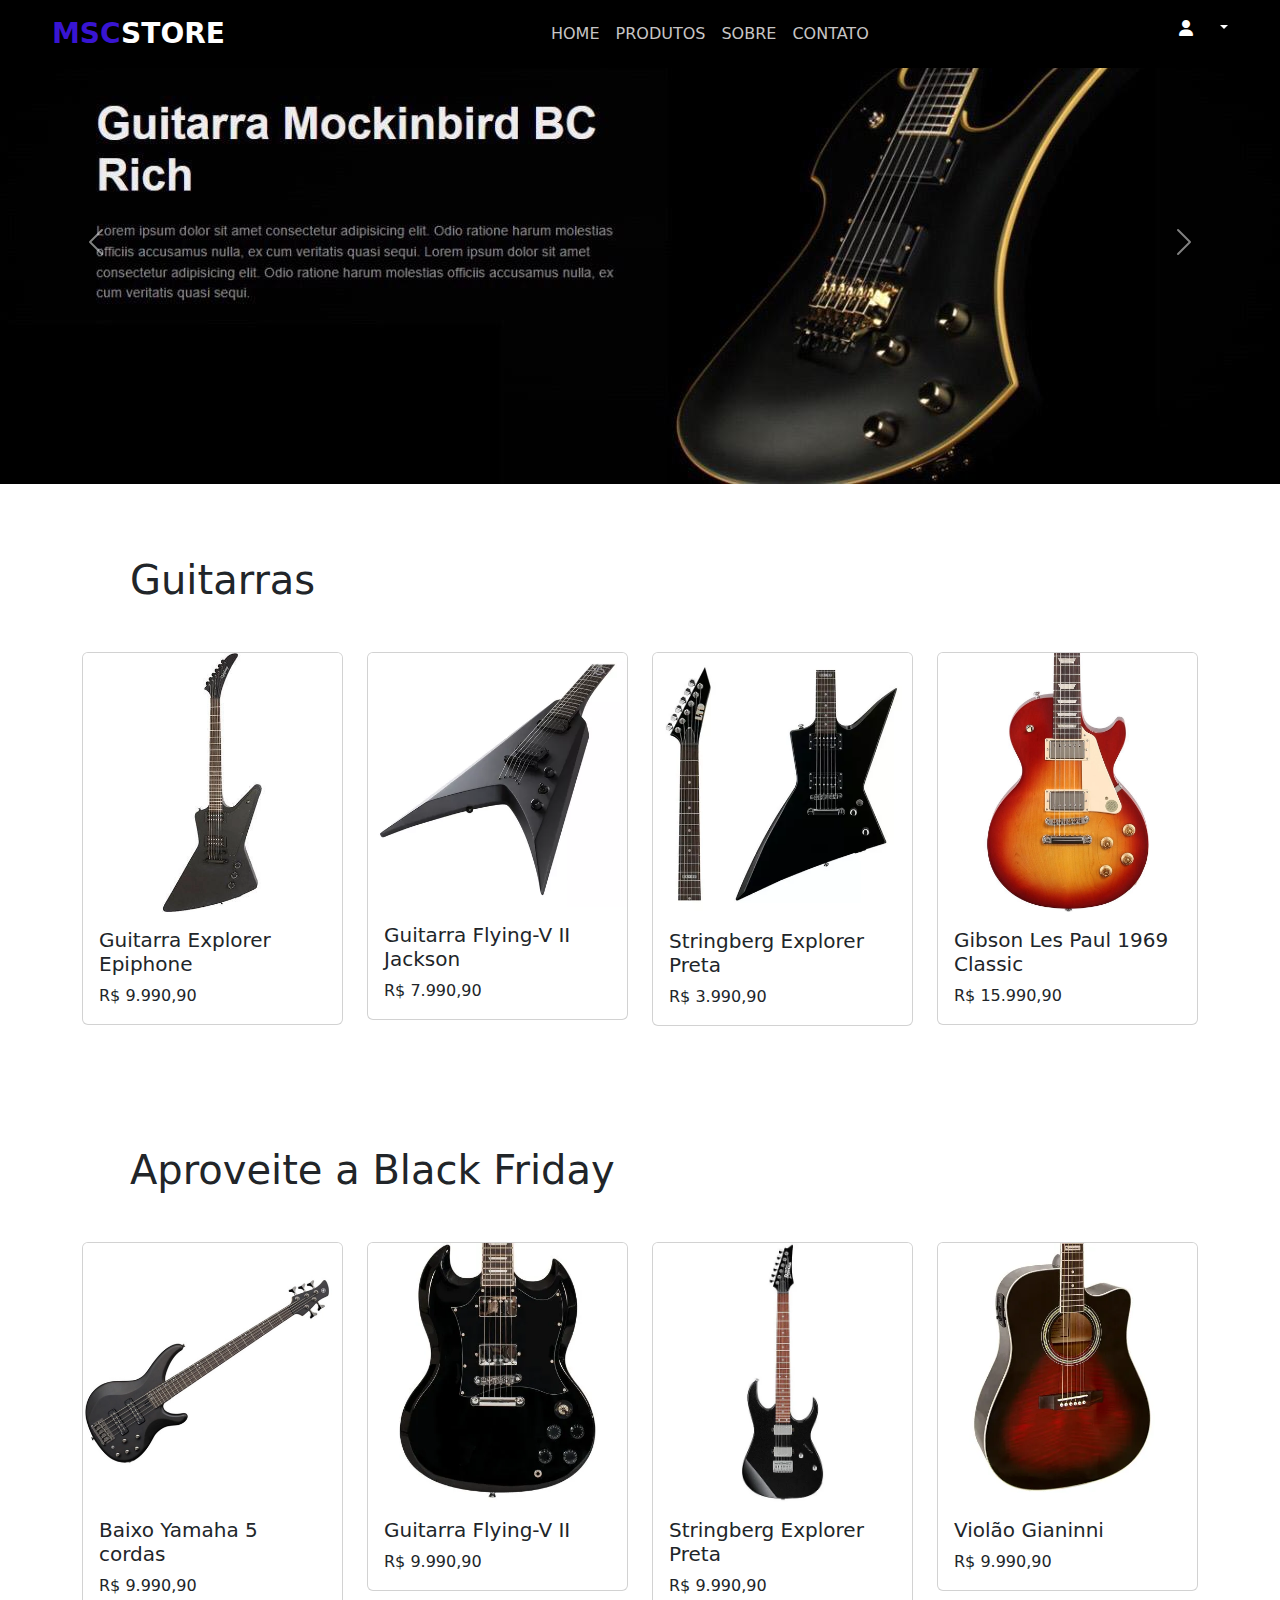
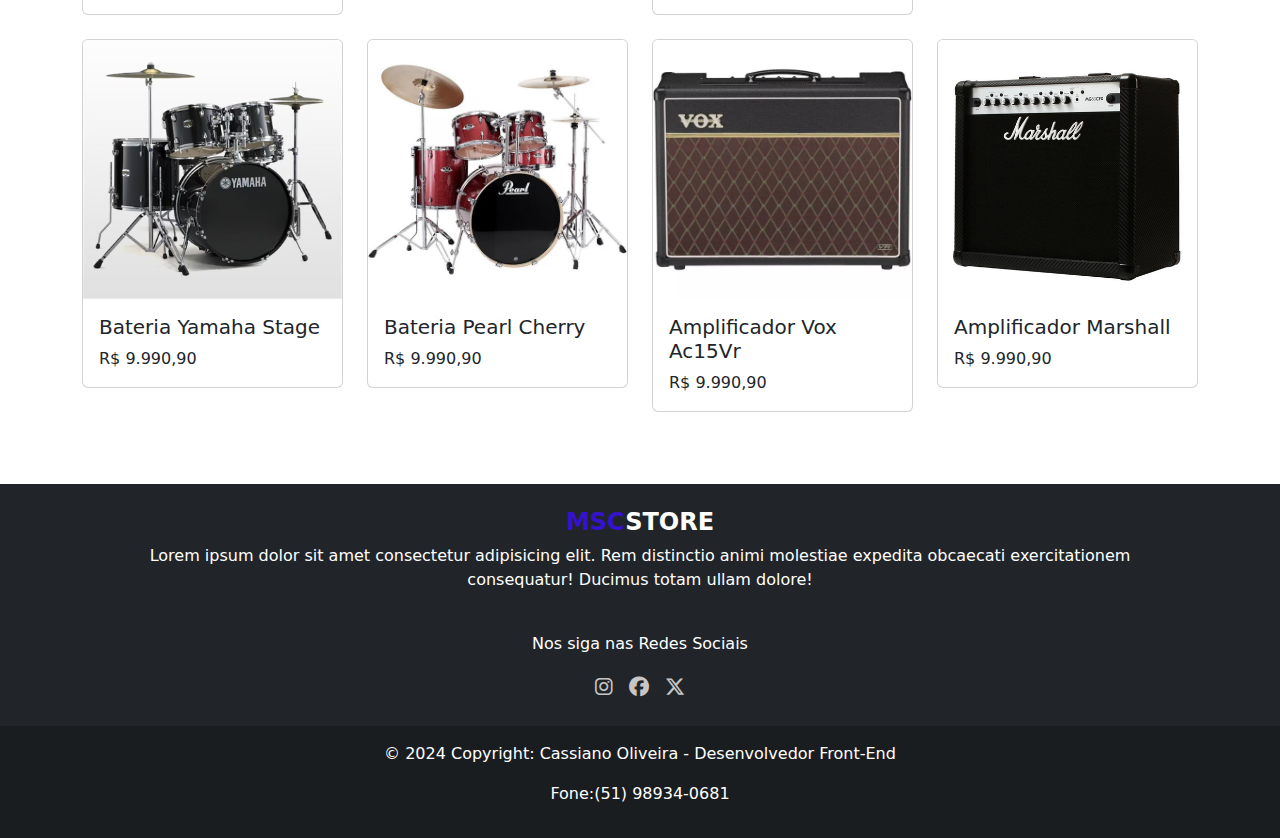
<file: index.html>
<!DOCTYPE html>
<html lang="en">
<head>
    <meta charset="UTF-8">
    <meta name="viewport" content="width=device-width, initial-scale=1.0">
    <title>MSC | STORE</title>
    <link rel="stylesheet" href="https://cdnjs.cloudflare.com/ajax/libs/font-awesome/6.5.2/css/all.min.css">
    <!--Font-Awsome-->
    <link rel="shortcut icon" href="https://cdnjs.cloudflare.com/ajax/libs/font-awesome/6.5.2/css/all.min.css" type="image/x-icon">
    <link href="https://cdn.jsdelivr.net/npm/bootstrap@5.3.3/dist/css/bootstrap.min.css" rel="stylesheet" integrity="sha384-QWTKZyjpPEjISv5WaRU9OFeRpok6YctnYmDr5pNlyT2bRjXh0JMhjY6hW+ALEwIH" crossorigin="anonymous">

</head>



<body>
    <!--NAVBAR-->
    <nav class="navbar navbar-expand-lg bg-black text-white fixed-top pl-3 pr-3" data-bs-theme="dark">
        <div class="container-fluid text-white mx-auto" style="max-width: 1200px;">
          <a class="navbar-brand fs-3" href="#"><strong><span style="color:rgb(56, 21, 210)">MSC</span>STORE</strong></a>
          <button class="navbar-toggler" type="button" data-bs-toggle="collapse" data-bs-target="#navbarSupportedContent"
            aria-controls="navbarSupportedContent" aria-expanded="false" aria-label="Toggle navigation">
            <span class="navbar-toggler-icon"></span>
          </button>
            <div class="collapse navbar-collapse justify-content-center" id="navbarSupportedContent">
                <div class="mx-auto">
                    <ul class="navbar-nav  mb-2 mb-lg-0 text-center justijy-content-center">
                        <li class="nav-item">
                            <a class="nav-link active" aria-current="page" href="index.html" style="color: #c7c5c5;">HOME</a>
                        </li>
                        <li class="nav-item">
                            <a class="nav-link active" aria-current="page" href="#produtos" style="color: #c7c5c5;">PRODUTOS</a>
                        </li>
                        <li class="nav-item">
                            <a class="nav-link active" aria-current="page" href="#sobre" style="color: #c7c5c5;">SOBRE</a>
                        </li>
                        <li class="nav-item">
                            <a class="nav-link active" aria-current="page" href="#contato" style="color: #c7c5c5;">CONTATO</a>
                        </li>
                    </ul>
                </div>
                
                <div class="flex-shrink-0 dropdown ">
                    <a href="#" class="d-block link-body-emphasis text-decoration-none dropdown-toggle" data-bs-toggle="dropdown"
                        aria-expanded="false">
                        <i class="fa-solid fa-user" style="width: 32px; height: 32px;" class="rounded-circle"></i>
                    </a>
                    <ul class="dropdown-menu text-small shadow" data-popper-placement="bottom-end"
                        style="position: absolute; inset: 0px 0px auto auto; margin: 0px; transform: translate(0px, 34px);">
                        <li><a class="dropdown-item" href="#">Perfil</a></li>
                        <li><a class="dropdown-item" href="#">Carrinho</a></li>
                        <li><a class="dropdown-item" href="#">Favoritos</a></li>
                    </ul>
                </div>
            </div>
        </div>
    </nav>

    <!--CARROUSEL-->
    <div id="carouselExampleFade" class="carousel slide carousel-fade" data-bs-ride="carousel">
        <div class="carousel-inner">
          <div class="carousel-item active">
            <img src="/img/slider1.jpg" class="d-block w-100" alt="...">
          </div>
          <div class="carousel-item">
            <img src="/img/slider3.jpg" class="d-block w-100" alt="...">
          </div>
          <div class="carousel-item">
            <img src="/img/slider2.jpg" class="d-block w-100" alt="...">
          </div>
        </div>
        <button class="carousel-control-prev" type="button" data-bs-target="#carouselExampleFade" data-bs-slide="prev">
          <span class="carousel-control-prev-icon" aria-hidden="true"></span>
          <span class="visually-hidden">Previous</span>
        </button>
        <button class="carousel-control-next" type="button" data-bs-target="#carouselExampleFade" data-bs-slide="next">
          <span class="carousel-control-next-icon" aria-hidden="true"></span>
          <span class="visually-hidden">Next</span>
        </button>
    </div>



 
    <br>
    <div class="container mt-5">
        <h1 class="m-5">Guitarras</h1>
            <div class="row">
                <div class="col-md-3 mb-4">
                    <div class="card">
                        <a href="/templates/ephiphone.html">
                            <img src="/img/explorer.webp" class="card-img-top" alt="Produto 1" href="">
                        </a>
                        
                        <div class="card-body">
                            <h5 class="card-title">Guitarra Explorer Epiphone</h5>
                            <p class="card-text">R$ 9.990,90</p>
                        </div>
                    </div>
                </div>
                <div class="col-md-3 mb-4">
                    <div class="card">
                        <a href="/templates/flyv.html">
                            <img src="/img/flyv.webp" class="card-img-top" alt="Produto 2">
                        </a>
                        <div class="card-body">
                            <h5 class="card-title">Guitarra Flying-V II Jackson </h5>
                            <p class="card-text">R$ 7.990,90</p>
                        </div>
                    </div>
                </div>
                <div class="col-md-3 mb-4">
                    <div class="card">
                       <a href="/templates/stringberg.html">
                            <img src="/img/explo.webp" class="card-img-top" alt="Produto 3">
                       </a>
                        <div class="card-body">
                            <h5 class="card-title">Stringberg Explorer Preta</h5>
                            <p class="card-text">R$  3.990,90</p>
                        </div>
                    </div>
                </div>
                
                <div class="col-md-3 mb-4">
                    <div class="card">
                        <a href="/templates/lespaul.html">
                            <img src="/img/lespaul.webp" class="card-img-top" alt="Produto 3">
                        </a>
                        <div class="card-body">
                            <h5 class="card-title">Gibson Les Paul 1969 Classic</h5>
                            <p class="card-text">R$ 15.990,90</p>
                        </div>
                    </div>
                </div>
            </div>
        </div>
    </div>

    <br>
    <br>

    <div class="container mt-5 mb-5" id="produtos">
        <h1 class=" m-5 text-align-center">Aproveite a Black Friday</h1>
        <div class="row">
            <div class="col-md-3 mb-1">
                <div class="card">
                    <a href="/templates/ephiphone.html">
                        <img src="/img/bass.webp" class="card-img-top" alt="Produto 1" href="">
                    </a>
                        
                    <div class="card-body">
                        <h5 class="card-title">Baixo Yamaha 5 cordas</h5>
                        <p class="card-text">R$ 9.990,90</p>
                    </div>
                </div>
            </div>
            <div class="col-md-3 mb-4">
                <div class="card">
                    <img src="/img/sgblack.webp" class="card-img-top" alt="Produto 2">
                    <div class="card-body">
                        <h5 class="card-title">Guitarra Flying-V II </h5>
                        <p class="card-text">R$ 9.990,90</p>
                    </div>
                </div>
            </div>
            <div class="col-md-3 mb-4">
                <div class="card">
                    <img src="/img/superstrat.webp" class="card-img-top" alt="Produto 3">
                    <div class="card-body">
                        <h5 class="card-title">Stringberg Explorer Preta</h5>
                        <p class="card-text">R$  9.990,90</p>
                    </div>
                </div>
            </div>
                
            <div class="col-md-3 mb-4">
                <div class="card">
                    <img src="/img/gianinni.webp" class="card-img-top" alt="Produto 3">
                    <div class="card-body">
                        <h5 class="card-title">Violão Gianinni</h5>
                        <p class="card-text">R$ 9.990,90</p>
                    </div>
                </div>
            </div>
        </div>

        <div class="row">
            <div class="col-md-3 mb-4">
                <div class="card">
                    <a href="/templates/ephiphone.html">
                        <img src="/img/yamaha.avif" class="card-img-top" alt="Produto 1" href="">
                    </a>
                        
                    <div class="card-body">
                        <h5 class="card-title">Bateria Yamaha Stage</h5>
                        <p class="card-text">R$ 9.990,90</p>
                    </div>
                </div>
            </div>
            <div class="col-md-3 mb-4">
                <div class="card">
                    <img src="/img/pearl.webp" class="card-img-top" alt="Produto 2">
                    <div class="card-body">
                        <h5 class="card-title">Bateria Pearl Cherry </h5>
                        <p class="card-text">R$ 9.990,90</p>
                    </div>
                </div>
            </div>
            <div class="col-md-3 mb-4">
                <div class="card">
                    <img src="/img/vox.webp" class="card-img-top" alt="Produto 3">
                    <div class="card-body">
                        <h5 class="card-title">Amplificador Vox Ac15Vr</h5>
                        <p class="card-text">R$  9.990,90</p>
                    </div>
                </div>
            </div>
                
            <div class="col-md-3 mb-4">
                <div class="card">
                    <img src="/img/marshall.webp" class="card-img-top" alt="Produto 3">
                    <div class="card-body">
                        <h5 class="card-title">Amplificador Marshall</h5>
                        <p class="card-text">R$ 9.990,90</p>
                    </div>
                </div>
            </div>
        </div>
    </div>
    


    <!--FOOTER-->
    <footer class="bg-dark text-center text-white">
        <div class="container p-4 pb-0" id="sobre">
    
            <div class="container">
                <h4><strong><span style="color:rgb(52, 18, 206);">MSC</span>STORE</strong></h4>
                <p>Lorem ipsum dolor sit amet consectetur adipisicing elit. Rem distinctio animi molestiae expedita obcaecati exercitationem consequatur! Ducimus totam ullam dolore!</p>
                <br>
                <p>Nos siga nas Redes Sociais</p>
                
            </div>
            <div class="d-flex gap-3 justify-content-center align-items-center fs-5 ">
                <a style="color: #c7c5c5;"target="_blank" href="#"><i class="fa-brands fa-instagram"></i></a>
                <a style="color: #c7c5c5;" target="_blank" href="#"><i class="fa-brands fa-facebook"></i></a>
                <a style="color: #c7c5c5;" target="_blank" href="#"><i class="fa-brands fa-x-twitter"></i></a>
              </div>
            </div>
            <br>
            <div class="text-center p-3" style="background-color: rgba(0, 0, 0, 0.2);">
    
            <p id="contato"> © 2024 Copyright: Cassiano Oliveira - Desenvolvedor Front-End</p>
            <p>Fone:(51) 98934-0681</p>
        </div>
    
    </footer>

    <script src="https://cdn.jsdelivr.net/npm/bootstrap@5.3.3/dist/js/bootstrap.bundle.min.js" integrity="sha384-YvpcrYf0tY3lHB60NNkmXc5s9fDVZLESaAA55NDzOxhy9GkcIdslK1eN7N6jIeHz" crossorigin="anonymous"></script>
    
</body>
</html>
</file>
